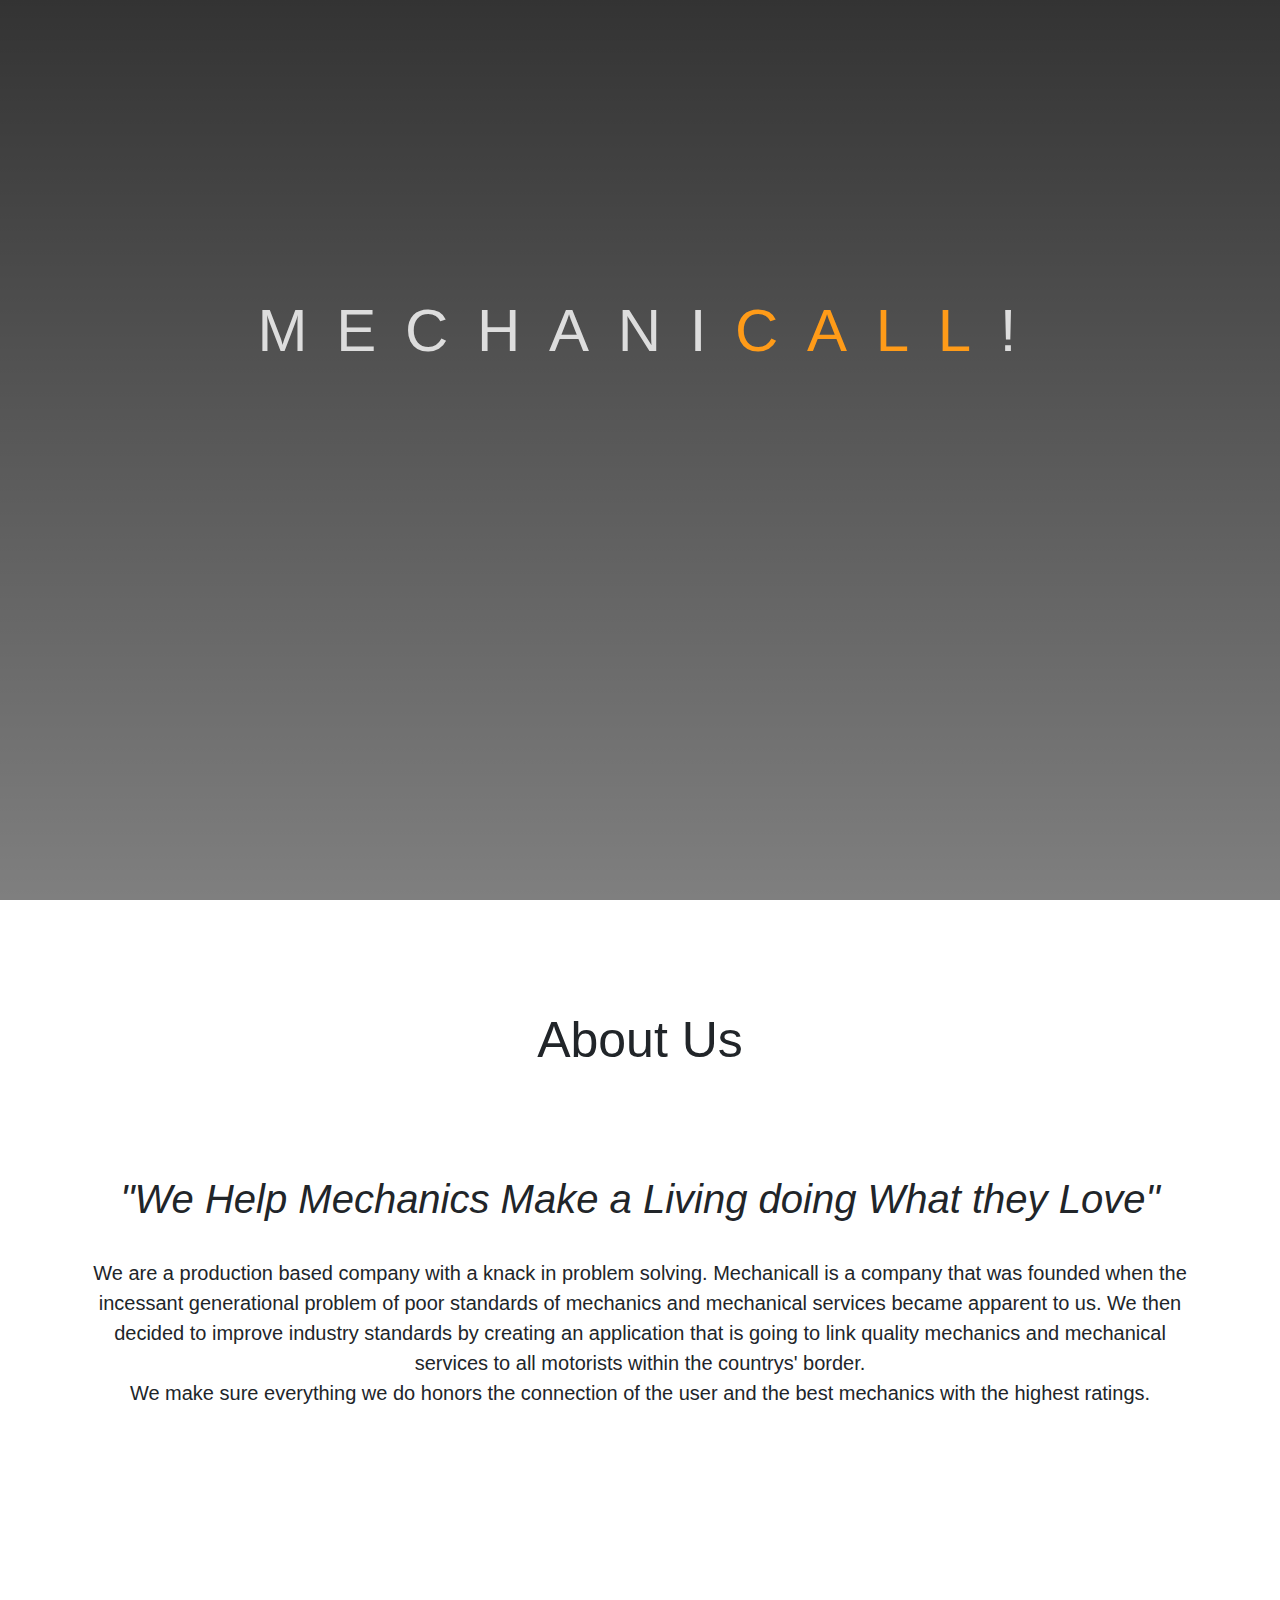
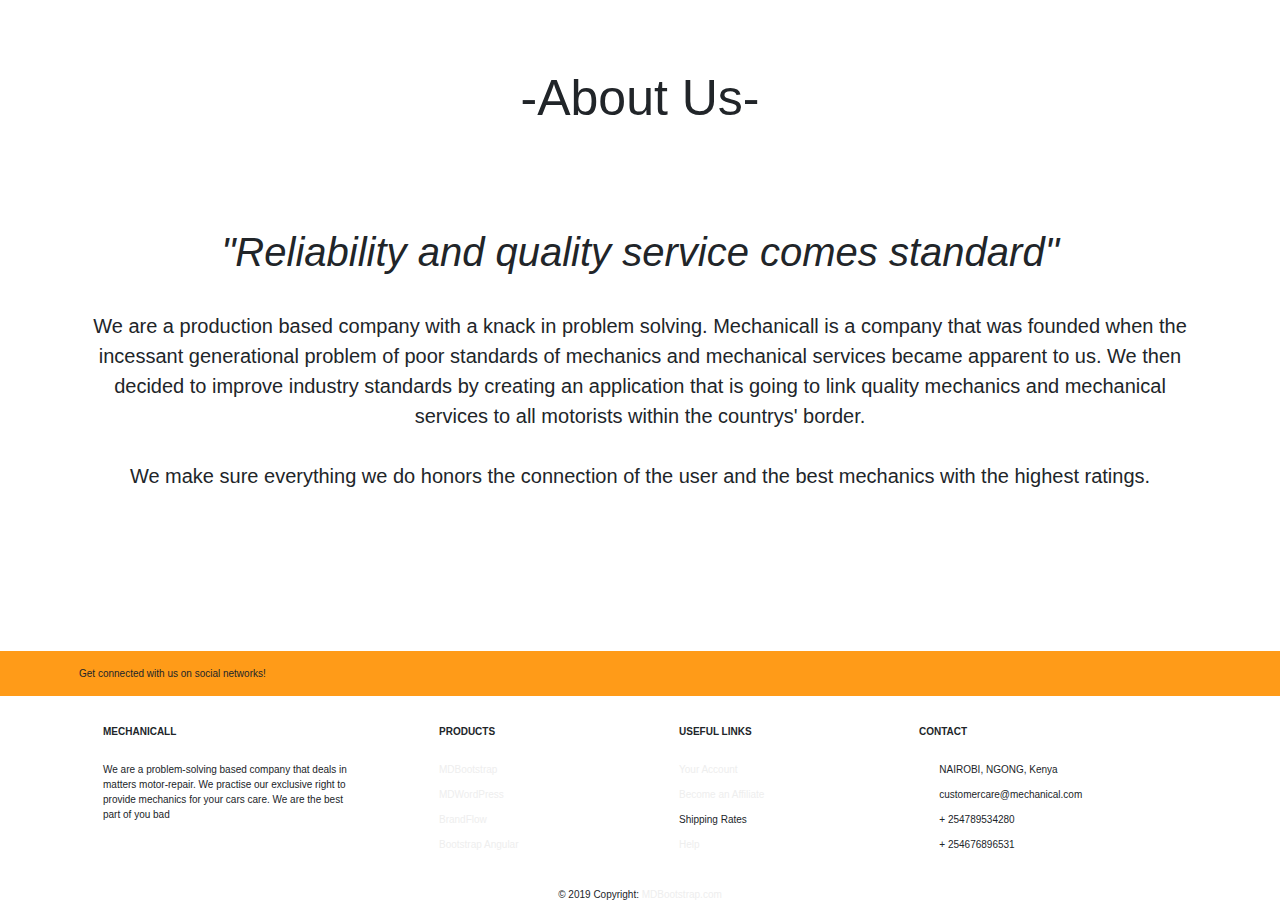
<file: index.html>
<!DOCTYPE html>
<html lang="en">

<head>
  <meta charset="UTF-8">
  <meta name="viewport" content="width=device-width, initial-scale=1.0">
  <meta http-equiv="X-UA-Compatible" content="ie=edge">
  <link href="css/bootstrap-4.3.1-dist/css/bootstrap.css" rel="stylesheet" type="text/css">
  <link href="css/styles.css" rel="stylesheet" type="text/css">
  <link rel="stylesheet" href="https://cdnjs.cloudflare.com/ajax/libs/font-awesome/4.7.0/css/font-awesome.min.css">
  <script
  src="https://code.jquery.com/jquery-3.4.1.js"
  integrity="sha256-WpOohJOqMqqyKL9FccASB9O0KwACQJpFTUBLTYOVvVU="
  crossorigin="anonymous"></script>
  <link href="https://fonts.googleapis.com/css?family=Concert+One|Neucha|Poiret+One&display=swap" rel="stylesheet">
  <link rel="stylesheet" href="https://use.fontawesome.com/releases/v5.8.1/css/all.css" integrity="sha384-50oBUHEmvpQ+1lW4y57PTFmhCaXp0ML5d60M1M7uH2+nqUivzIebhndOJK28anvf" crossorigin="anonymous">


  <title>MECHANICALL</title>
</head>
<body>
  <div id="mwanzo">
    <header>
      <div class="menu-toggle" id="hamburger">
        <i class="fas fa-bars"></i>
      </div>
      <div class="overlay"></div>
      <div class="container">
        <nav>
          <h2 class="brand"><a href="index.html">Mechani<span>Call</span>!</a></h1>
            <ul>
              <li><a href="">Home</a></li>
              <li><a href="file:///home/henry/Documents/moringa-school-projects/web/Mechanicall/mechanic.html">Services</a></li>
              <li><a href="#about">About Us</a></li>
              <li><a href="#contacts">Contacts</a></li>
            </ul>

          </nav>
        </div>

        <section>

          <h1 id="kubwa">
            <span>M</span>
            <span>E</span>
            <span>C</span>
            <span>H</span>
            <span>A</span>
            <span>N</span>
            <span>I</span>

            <span class="orange">C</span>
            <span class="orange">A</span>
            <span class="orange">L</span>
            <span class="orange">L</span>
            <span>!</span>

          </h1>




        </section>
      </header>
    </div>




    <div class="container text-center " id="about">
      <div class="Row">
        <div class="about">
          <hr>
          <h3 span class="about-heading">About Us</h3>
          <hr><br>
          <h1 span class=""><em>"We Help Mechanics Make a Living doing What they Love"</em></h1>
          <br><br>
          <p span class="about-content">We are a production based company with a knack in problem solving. Mechanicall is a company that was founded when the incessant generational problem of poor standards of mechanics and mechanical services became apparent to us. We then decided to improve industry standards by creating an application that is going to link quality mechanics and mechanical services to all motorists within the countrys' border.<br>
            We make sure everything we do honors the connection of the user and the best mechanics with the highest ratings.</p>
          </div>
        </div>
      </div>
  
<div class="container text-center " id="about">
  <div class="Row">
<div class="about">
  
    <h3 class="about-heading">-About Us-</h3>
    <br>
    <h1 class="about-quote"><em>"Reliability and quality service comes standard"</em></h1>
    <br><br>
    <p  class="about-content">We are a production based company with a knack in problem solving. Mechanicall is a company that was founded when the incessant generational problem of poor standards of mechanics and mechanical services became apparent to us. We then decided to improve industry standards by creating an application that is going to link quality mechanics and mechanical services to all motorists within the countrys' border.<br><br>
    We make sure everything we do honors the connection of the user and the best mechanics with the highest ratings.</p>
</div>
</div>
</div>
  
<!--footer-->
<footer class="page-footer font-small unique-color-dark">
    <div style="background-color: rgb(255, 155, 24);">
      <div class="container">
  
        <!-- Grid row-->
        <div class="row py-4 d-flex align-items-center">
  
          <!-- Grid column -->
          <div class="col-md-6 col-lg-5 text-center text-md-left mb-4 mb-md-0">
            <h6 class="mb-0">Get connected with us on social networks!</h6>
          </div>
          <!-- Grid column -->
  
          <!-- Grid column -->
          <div class="col-md-6 col-lg-7 text-center text-md-right">
  
            <!-- Facebook -->
            <a class="fb-ic">
              <i class="fab fa-facebook-f white-text mr-4"> </i>
            </a>
            <!-- Twitter -->
            <a class="tw-ic">
              <i class="fab fa-twitter white-text mr-4"> </i>
            </a>
            <!-- Google +-->
            <a class="gplus-ic">
              <i class="fab fa-google-plus-g white-text mr-4"> </i>
            </a>
            <!--Linkedin -->
            <a class="li-ic">
              <i class="fab fa-linkedin-in white-text mr-4"> </i>
            </a>
            <!--Instagram-->
            <a class="ins-ic">
              <i class="fab fa-instagram white-text"> </i>
            </a>
  
          </div>
          <!-- Grid column -->
  
        </div>
        <!-- Grid row-->
  
      </div>
    </div>
  
    <!-- Footer Links -->
    <div class="container text-center text-md-left mt-5">
  
      <!-- Grid row -->
      <div class="row mt-3">
  
        <!-- Grid column -->
        <div class="col-md-3 col-lg-4 col-xl-3 mx-auto mb-4">
  
          <!-- Content -->
          <h6 class="text-uppercase font-weight-bold">MECHANICALL</h6>
          <hr class="deep-purple accent-2 mb-4 mt-0 d-inline-block mx-auto" style="width: 60px;">
          <p>We are a problem-solving based company that deals in matters motor-repair. We practise our exclusive right to provide mechanics for your cars care. We are the best part of you bad</p>
  
        </div>
        <!-- Grid column -->
  
        <!-- Grid column -->
        <div class="col-md-2 col-lg-2 col-xl-2 mx-auto mb-4">
  
          <!-- Links -->
          <h6 class="text-uppercase font-weight-bold">Products</h6>
          <hr class="deep-purple accent-2 mb-4 mt-0 d-inline-block mx-auto" style="width: 60px;">
          <p>
            <a href="#!">MDBootstrap</a>
          </p>
          <p>
            <a href="#!">MDWordPress</a>
          </p>
          <p>
            <a href="#!">BrandFlow</a>
          </p>
          <p>
            <a href="#!">Bootstrap Angular</a>
          </p>
  
        </div>
        <!-- Grid column -->
  
        <!-- Grid column -->
        <div class="col-md-3 col-lg-2 col-xl-2 mx-auto mb-4">
  
          <!-- Links -->
          <h6 class="text-uppercase font-weight-bold">Useful links</h6>
          <hr class="deep-purple accent-2 mb-4 mt-0 d-inline-block mx-auto" style="width: 60px;">
          <p>
            <a href="#">Your Account</a>
          </p>
          <p>
            <a href="#">Become an Affiliate</a>
          </p>
          <p>
            <a href="#"></a>Shipping Rates</a>
          </p>
          <p>
            <a href="#">Help</a>
          </p>
  
        </div>
        <!-- Grid column -->
  
        <!-- Grid column -->
        <div class="col-md-4 col-lg-3 col-xl-3 mx-auto mb-md-0 mb-4">
  
          <!-- Links -->
          <h6 class="text-uppercase font-weight-bold">Contact</h6>
          <hr class="deep-purple accent-2 mb-4 mt-0 d-inline-block mx-auto" style="width: 60px;">
          <p>
            <i class="fas fa-home mr-3"></i> NAIROBI, NGONG, Kenya</p>
          <p>
            <i class="fas fa-envelope mr-3"></i> customercare@mechanical.com</p>
          <p>
            <i class="fas fa-phone mr-3"></i> + 254789534280</p>
          <p>
            <i class="fas fa-print mr-3"></i> + 254676896531</p>
  
        </div>
        <!-- Grid column -->
  
      </div>
      <!-- Grid row -->
  
    </div>
    <!-- Footer Links -->
  
    <!-- Copyright -->
    <div class="footer-copyright text-center py-3">© 2019 Copyright:
      <a href="https://mdbootstrap.com/education/bootstrap/"> MDBootstrap.com</a>
    </div>
    <!-- Copyright -->
  
  </footer>










    </body>

    </html>
</file>
<file: css/styles.css>
/*landingPage*/
.names{
	text-align: left;
	font-size: 15px;

}

.ratings{
	text-align: center;
}
.myMechanics{
	margin-top: 10px;

}
.checked {
  color: orange;
}
#oscar, #john, #jane, #adams, #ken, #bill, #caka, #faith, #eduwin, #sheila, #mwangi, #yussuf, #mwanza, #mercy
{
	display: none;
	border-style: inset;
	padding: 30px;
}
.cont1, .cont2, .cont3, .cont4, .cont5, .cont6, .cont7, .cont8, .cont9, .cont10, .cont11, .cont12, .cont13, .cont14
{
	display: none;
	border-style: inset;
	padding: 30px;
}
#contact
{
	text-align: center;
	background-color: orange;
	margin-bottom: 30px;
	padding: 30px;
}
#comments
{
	width: 55%;
	height: 30vh;
}
#name
{
	width: 30%;
}
#conta, #ser
{
	color: red;
}
#con, #model, #loc
{
	color: green;
}
marquee
{
	color: orange;
}
.flip-card-back button
{
	margin-top: 50px;
	text-align: center;
}
.body
{
	background-color: #a66b59;
}
.form1
{
	margin-top: 10px;
	text-align: center;
	border-style: solid;
	margin-bottom: 50px;
	padding: 20px;
	font-size: 20px;
}
.inputs
{
	font-size: 20px;
	font-style: normal;
	font-weight: bold;
}
.logo11{
	background-image: url("../images/logo4.jpeg");
	background-repeat: no-repeat;
	background-position: center;
}
.logo22{
	background-image: url("../images/logo4.jpeg");
	background-repeat: no-repeat;
	background-position: center;
}
h1
{
	font-size: 40px;
	margin-top: 80px;
}
.flip-card {
  background-color: transparent;
  width: 300px;
  height: 200px;
  border: 1px solid #f1f1f1;
  perspective: 1000px; /* Remove this if you don't want the 3D effect */
}

/* This container is needed to position the front and back side */
.flip-card-inner {
  position: relative;
  width: 100%;
  height: 100%;
  text-align: center;
  transition: transform 0.8s;
  transform-style: preserve-3d;
}

/* Do an horizontal flip when you move the mouse over the flip box container */
.flip-card:hover .flip-card-inner {
  transform: rotateY(180deg);
}

/* Position the front and back side */
.flip-card-front, .flip-card-back {
  position: absolute;
  width: 100%;
  height: 100%;
  backface-visibility: hidden;
}

/* Style the front side (fallback if image is missing) */
.flip-card-front {
  background-color: #bbb;
  color: black;
}

/* Style the back side */
.flip-card-back {
  background-color: #bf7c40;
  color: white;
  transform: rotateY(180deg);
}

*,body{
	margin: 0;
	padding: 0;
	box-sizing: border-box;

}

html{
	font-size: 10px;
	font-family: "Roboto Cn", sans-serif;
}

a{
	text-decoration: none;
	color: #eee;
}
#mwanzo{
	background: linear-gradient(to bottom, rgba(0,0,0,.8), rgba(0,0,0,.5)), url("https://i.huffpost.com/gen/3762938/thumbs/o-SEN-1-900.jpg?7") center no-repeat;
	background-size: cover;
	background-repeat: no-repeat
}
header{
	width: 100%;
	height: 100vh;

	position: relative;
  overflow: hidden;
}

.container{
	max-width: 100%;
	width: 90%;
	margin: 0 auto;
}

.menu-toggle{
	position: fixed;
	top: 2.5rem;
	right: 2.5rem;
	/* color: #eeeeee; */
	font-size: 3rem;
	cursor: pointer;
	z-index: 1000;
	display: none;
}

nav{
	padding-top: 5rem;
	display: flex;
	justify-content: space-between;
	align-items: center;
	text-transform: uppercase;
	font-size: 1.6rem;
}

.brand{
	font-size: 3rem;
	font-weight: 300;
	transform: translateX(-100rem);
	animation: slideIn .5s forwards;

}
#mbele{
	color: rgb(255, 155, 24);

	font-family: 'Poiret One', cursive;
	margin-top: 220px;
	font-size: 40px;

}

.brand span{
	color: rgb(255, 155, 24);
}

nav ul{
	display: flex;
}

nav ul li{
	list-style: none;
	transform: translateX(100rem);
	animation: slideIn .5s forwards;
}

nav ul li:nth-child(1){
	animation-delay: 0s;

}

nav ul li:nth-child(2){
	animation-delay: .5s;
}

nav ul li:nth-child(3){
	animation-delay: 1s;
}

nav ul li:nth-child(4){
	animation-delay: 1.5s;
}

nav ul li a{
	padding: 1rem 0;
	margin: 0 3rem;
	position: relative;
	letter-spacing: 2px;
}

nav ul li a:last-child{
	margin-right: 0;
}

nav ul li a::before,
nav ul li a::after

{
	content: '';
	position: absolute;
	width: 100%;
	height: 2px;
	background-color: rgb(255, 155, 24);
	left: 0;
	transform: scaleX(0);
	transition: all .5s;

}

nav ul li a::before{
	top: 0;
	transform-origin: left;
}

nav ul li a::after{
	bottom: 0;
	transform-origin: right;
}

nav ul li a:hover{
	text-decoration-color: none;


}
.orange{
	color:rgb(255, 155, 24);
}
.overlay{
	background-color: rgba(0,0,0,.95);
	position: fixed;
	right: 0;
	left: 0;
	top: 0;
	bottom: 0;
	transition: opacity 650ms;
	transform: scale(0);
	opacity: 0;
  display: none;
}

nav ul li a:hover::before,
nav ul li a:hover::after{
	transform: scaleX(1);

}

@keyframes slideIn {
	from{

	}
	to{
		transform: translateX(0);
	}
}

@media screen and (max-width: 700px){

	.menu-toggle{
		display: block;
	}

	nav{
		padding-top: 0;
		display: none;
		flex-direction: column;
		justify-content: space-evenly;
		align-items: center;
		height: 100vh;
		text-align: center;
	}

	nav ul{
		flex-direction: column;
	}

	nav ul li{
		margin-top: 5rem;
	}

	nav ul li a{
		margin: 0;
		font-size: 2.5rem;
	}

	.brand{
		font-size: 5rem;
	}

  .overlay.menu-open,
  nav.menu-open{
	  display: flex;
	  transform: scale(1);
	  opacity: 1;
  }

}
section{
	height:100vh;

}
#kubwa{
	margin: 0;
	padding: 0;
	position: absolute;
	margin-top:240px;
	transform: translateY(-50%);
	width:100%;
	text-align:center;
	color:#ddd;
	font-size:6em;
	font-family: sans-serif;
	letter-spacing: 0.1em;

}
#kubwa span{
	/*   */
	display: inline-block;
	animation:animate 3s linear forwards;
}
@keyframes animate
{
0%{
opacity: 0.1;
transform: rotateY(90deg);
filter:blur(10px);
}
0%{
	opacity: 100%;
	transform: rotateY(0deg);
filter:blur(0px);
}
}



-----------------------------------------------
/*aboutUs*/
 .names {
	text-align: left;
	font-size: 15px;
 }
 .ratings {
	text-align: center;
 }


.about{
	text-align: center;
	padding-top: 100px;
	padding-bottom: 150px;
	
}
.about-heading{
	font-size: 50px;
}
.about-quote{

}
.about-content{
	font-size:20px;
}
hr {
<<<<<<< HEAD
	height:1px;
	border:none;
	color:#000;
	background-color:#000;
	width:30%;
	/* margin: 35%; */
=======
	height:1px; 
	border:none; 
	color:#000; 
	background-color:#000; 
	width:30%; 
/*landingPage*/
.names{
	text-align: left;
	font-size: 15px;

}

.ratings{
	text-align: center;
}
.myMechanics{
	margin-top: 10px;

}
.checked {
  color: orange;
}
*,body{
	margin: 0;
	padding: 0;
	box-sizing: border-box;
	scroll-behavior: smooth scroll;
	transition:  all 3s ease-in-out;  
	
}

html{
	font-size: 10px;
	font-family: "Roboto Cn", sans-serif;
}

a{
	text-decoration: none;
	color: #eee;
}
#mwanzo{
	background: linear-gradient(to bottom, rgba(0,0,0,.8), rgba(0,0,0,.5)), url("https://i.huffpost.com/gen/3762938/thumbs/o-SEN-1-900.jpg?7") center no-repeat;
	background-size: cover;
	background-repeat: no-repeat
}
header{
	width: 100%;
	height: 100vh;
	
	position: relative;
  overflow: hidden;
}

.container{
	max-width: 100%;
	width: 90%;
	margin: 0 auto;
}

.menu-toggle{
	position: fixed;
	top: 2.5rem;
	right: 2.5rem;
	/* color: #eeeeee; */
	font-size: 3rem;
	cursor: pointer;
	z-index: 1000;
	display: none;
>>>>>>> upstream/master
}
 
nav{
	padding-top: 5rem;
	display: flex;
	justify-content: space-between;
	align-items: center;
	text-transform: uppercase;
	font-size: 1.6rem;
}
<<<<<<< HEAD
=======

.brand{
	font-size: 3rem;
	font-weight: 300;
	transform: translateX(-100rem);
	animation: slideIn .5s forwards;
	
}
#mbele{
	color: rgb(255, 155, 24);

	font-family: 'Poiret One', cursive;
	margin-top: 220px;
	font-size: 40px;
	
}

.brand span{
	color: rgb(255, 155, 24);
}

nav ul{
	display: flex;
}

nav ul li{
	list-style: none;
	transform: translateX(100rem);
	animation: slideIn .5s forwards;
}

nav ul li:nth-child(1){
	animation-delay: 0s;

}

nav ul li:nth-child(2){
	animation-delay: .5s;
}

nav ul li:nth-child(3){
	animation-delay: 1s;
}

nav ul li:nth-child(4){
	animation-delay: 1.5s;
}

nav ul li a{
	padding: 1rem 0;
	margin: 0 3rem;
	position: relative;
	letter-spacing: 2px;
}

nav ul li a:last-child{
	margin-right: 0;
}

nav ul li a::before,
nav ul li a::after

{
	content: '';
	position: absolute;
	width: 100%;
	height: 2px;
	background-color: rgb(255, 155, 24);
	left: 0;
	transform: scaleX(0);
	transition: all .5s;

}

nav ul li a::before{
	top: 0;
	transform-origin: left;
}

nav ul li a::after{
	bottom: 0;
	transform-origin: right;
}

nav ul li a:hover{
	text-decoration-color: none;
	
	
}
.orange{
	color:rgb(255, 155, 24);
}
.overlay{
	background-color: rgba(0,0,0,.95);
	position: fixed;
	right: 0;
	left: 0;
	top: 0;
	bottom: 0;
	transition: opacity 650ms;
	transform: scale(0);
	opacity: 0;
  display: none;
}

nav ul li a:hover::before,
nav ul li a:hover::after{
	transform: scaleX(1);
	
}

@keyframes slideIn {
	from{

	}
	to{
		transform: translateX(0);
	}
}

@media screen and (max-width: 700px){

	.menu-toggle{
		display: block;
	}

	nav{
		padding-top: 0;
		display: none;
		flex-direction: column;
		justify-content: space-evenly;
		align-items: center;
		height: 100vh;
		text-align: center;
	}

	nav ul{
		flex-direction: column;
	}

	nav ul li{
		margin-top: 5rem;
	}

	nav ul li a{
		margin: 0;
		font-size: 2.5rem;
	}

	.brand{
		font-size: 5rem;
	}
  
  .overlay.menu-open,
  nav.menu-open{
	  display: flex;
	  transform: scale(1);
	  opacity: 1;
  }
  
}
section{
	height:100vh;
	
}
#kubwa{
	margin: 0;
	padding: 0;
	position: absolute; 
	margin-top:240px; 
	transform: translateY(-50%);
	width:100%;
	text-align:center;
	color:#ddd; 
	font-size:6em;
	font-family: sans-serif;
	letter-spacing: 0.1em;
	
}
#kubwa span{
	/*   */
	display: inline-block;
	animation:animate 3s linear forwards; 
}
@keyframes animate
{
0%{
opacity: 0.1;
transform: rotateY(90deg);
filter:blur(10px);
}
0%{
	opacity: 100%;
	transform: rotateY(0deg);
filter:blur(0px);
}
}



-----------------------------------------------
/*aboutUs*/
 .names {
	text-align: left;
	font-size: 15px;
 }
 .ratings {
	text-align: center;
 }
 

.about{
	text-align: center;
	padding-top: 100px;
	padding-bottom: 150px;
	
}
.about-heading{
	font-size: 590px;
}
.about-quote{
	font-size: 10px;
	
}
.about-content{
	font-size:20px;
	font-family: 'Roboto', sans-serif;

	
 
}



>>>>>>> upstream/master
</file>
